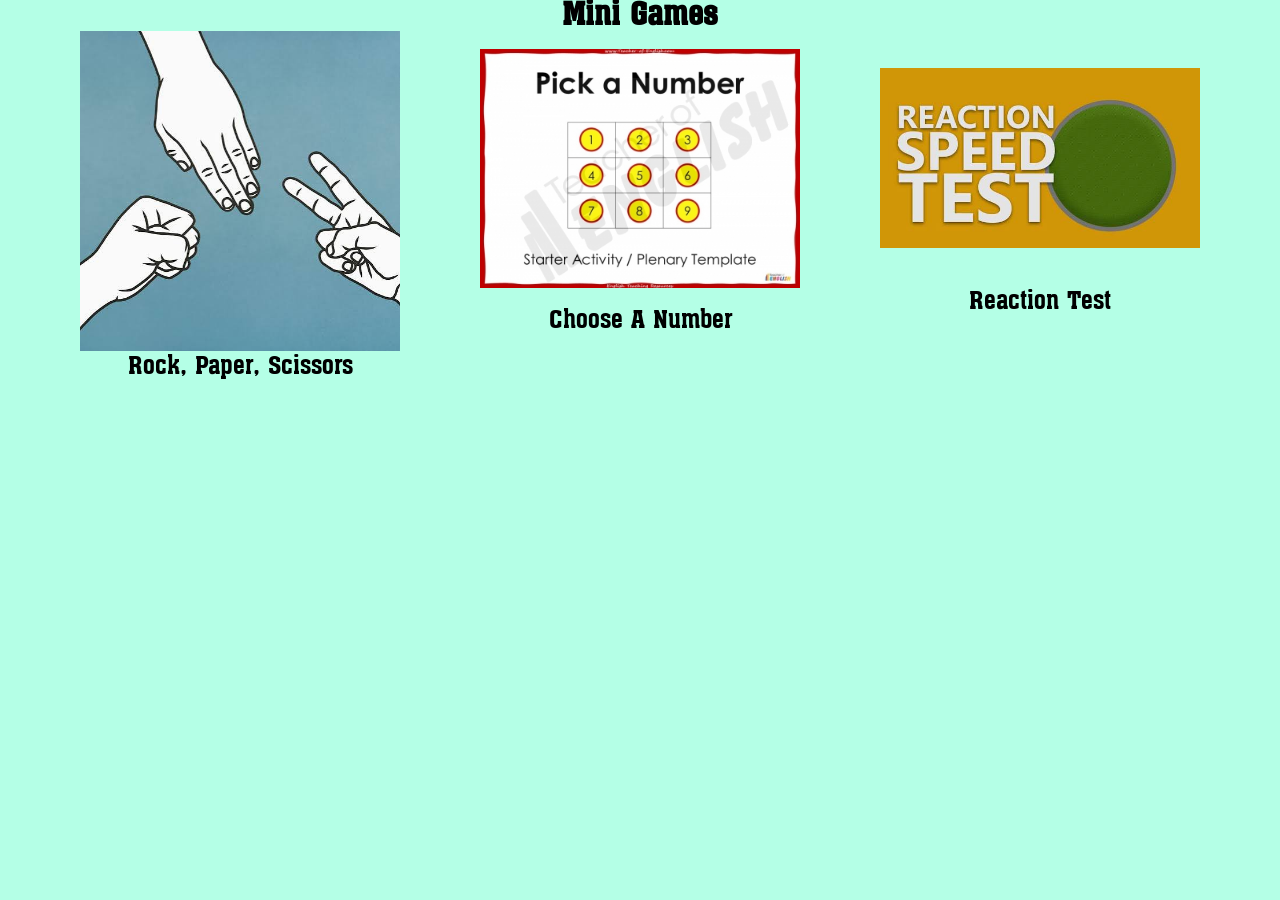
<file: index.html>
<!DOCTYPE html>
<html lang="en">
<head>
    <meta charset="UTF-8">
    <meta name="viewport" content="width=device-width, initial-scale=1.0">
    <title>Mini Games</title>
    <link rel="stylesheet" href="style.css">
</head>
<body>
    <h1>
        Mini Games
    </h1>
    <div class="main">
        <div class="game">
            <div><img src="imgs/rockpaperscissors.jpg" alt=""></div>
            <div onclick="window.location.href = 'rps.html'" class="rps name">Rock, Paper, Scissors</div>
        </div>
        <div class="game">
            <div><img src="imgs/chooseanumbr.JPG" alt=""></div>
            <div onclick="window.location.href = 'number.html'" class="can name">Choose A Number</div>
        </div>
        <div class="game">
            <div><img src="imgs/reactiontest.jpg" alt=""></div>
            <div class="rt name">Reaction Test</div>
        </div>
    </div>
</body>
</html>

<!--добавить переход на страницу number.html. создать страницу number.html. -->
</file>
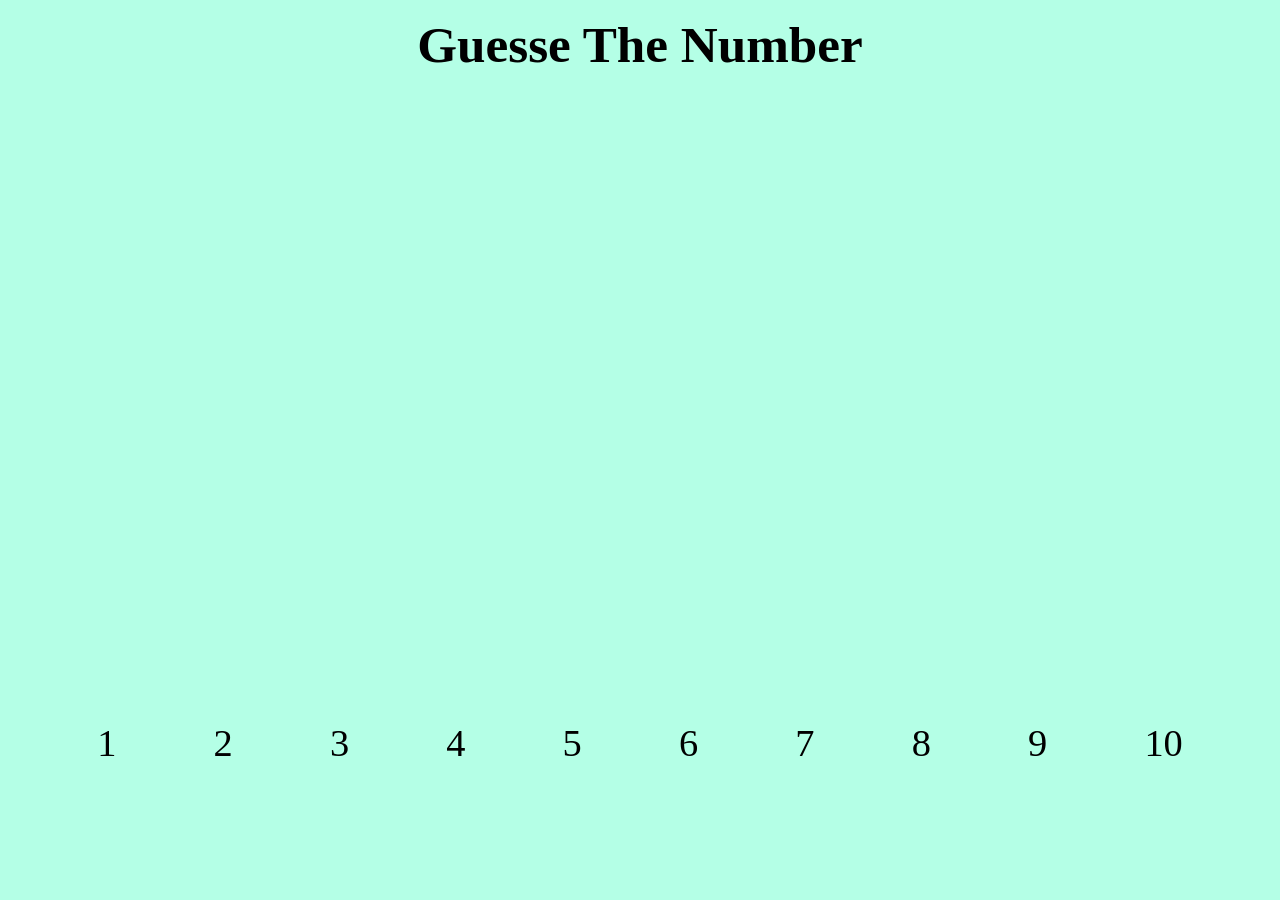
<file: number.html>
<!DOCTYPE html>
<html lang="en">
<head>
    <meta charset="UTF-8">
    <meta name="viewport" content="width=device-width, initial-scale=1.0">
    <title>Guesse The Number</title>
    <link rel="stylesheet" href="number.css">
</head>
<body>
    <H1>Guesse The Number</H1>
    <div class="Numbers">
        <div class="number">1</div>
        <div class="number">2</div>
        <div class="number">3</div>
        <div class="number">4</div>
        <div class="number">5</div>
        <div class="number">6</div>
        <div class="number">7</div>
        <div class="number">8</div>
        <div class="number">9</div>
        <div class="number">10</div>
    </div>
</body>
</html>
</file>
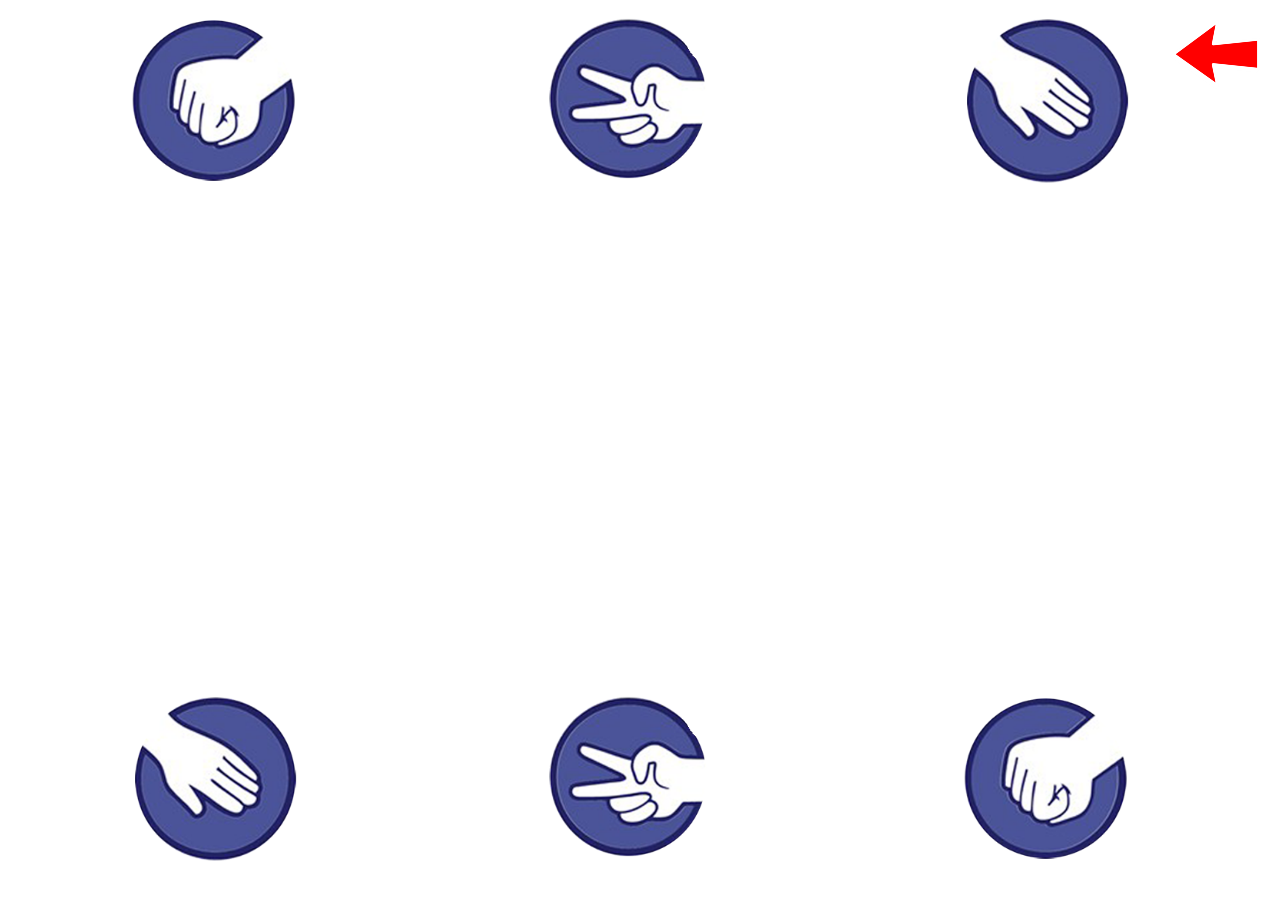
<file: rps.html>
<!DOCTYPE html>
<html lang="en">
<head>
    <meta charset="UTF-8">
    <meta name="viewport" content="width=device-width, initial-scale=1.0">
    <title>rock paper scissors</title>
    <link rel="stylesheet" href="rps.css">
    <script src="rps.js" defer></script>
</head>
<body>
    <img id="home" onclick="window.location.href = 'index.html'" src="imgs/L.png" alt="">
    <img id="comprock" src="imgs/Rock.png" alt="" class="compobject">
    <img id="compScis" src="imgs/Scis.png" alt="" class="compobject">
    <img id="comppaper" src="imgs/Paper.png" alt="" class="compobject">

    <img id="Paperuser" src="imgs/Paper.png" alt="" onclick="clickpaper()" class="userobject">
    <img id="Scisuser" src="imgs/Scis.png" alt="" onclick="clickscis()" class="userobject">
    <img id="Rockuser" src="imgs/Rock.png" alt="" onclick="clickrock()" class="userobject">

    <div class="result">You Won


    </div>
    <div class="buttonbox">
    <button onclick="restart()" class="RESTART" >RESTART</button>
</div>
</body>
</html>
</file>
<file: style.css>
@font-face {
    font-family: sfont;
    src: url(a-assuannr.woff2);
}


*{
    padding: 0;
    margin: 0;
}

.main{
    width: 100vw;
    display: flex;
    justify-content: space-evenly;
}

h1{
    width: 100vw;
    text-align: center;
}

body{
    background-color: rgb(180, 255, 230);
    font-family: sfont, sans-serif ;
}

.name{
    font-size: 25px;
    text-align: center;
    transition: 0.7s;
}

.name:hover{
    transform: scale(1.5);
}

.game{
    width: 25vw;
    height: 25vw;
    display: flex;
    flex-direction: column;
    justify-content: space-evenly;
}

.game img{
    width: 25vw;
    

}
</file>
<file: number.css>
*{
    margin: 0;
    padding: 0;
}

body{
    background-color: rgb(180, 255, 230);
}

h1{
    position: absolute;
    width: 100vw;
    text-align: center;
    font-size: 4vw;
    top: 15px;
}

.Numbers{
    position: absolute;
    height: 35vh;
    width: 100vw;
    display: flex;
    bottom: 0;
    justify-content: space-evenly;
    font-size: 3vw;
    align-items: center;
    
}
.number{
    transition: 0.5s;
}

.number:hover{
    font-size: 6vw;
    
}
</file>
<file: rps.css>
*{
    margin: 0;
    padding: 0;
    user-select: none;
}

.userobject{
    position: absolute;
    bottom: 15px;
    width: 15vw;
    transition: 0.5s;
}

.compobject{
    position: absolute;
    top: 15px;
    width: 15vw;
    transition: 0.5s;
}

#Paperuser, #comprock{
    left: 10vw;

}

#Scisuser, #compScis{
    left: 42.5vw;
}

#Rockuser, #comppaper{
    right: 10vw;
}

.clickpaper{
   transform: translate(32vw, -30vh); 
}

.clickscis{
    transform: translate(0, -30vh);
}

.clickrock{
    transform: translate(-32vw, -30vh);
}

.compscis{
    transform: translate(0, 30vh);
}

.comprock{
    transform: translate(32vw, 30vh);
}

.comppaper{
    transform: translate(-32vw, 30vh);
}

.result{
    position: relative;
    width: 100vw;
    text-align: center;
    height: 100vh;
    align-content: center;
    font-size: 4vw;
    opacity: 0;
    z-index: -5;
}

.buttonbox{
    position: absolute;
    top: 55vh;
    width: 100vw;
    display: flex;
    justify-content: center;
}


.RESTART{
    position: relative;
    text-align: center;
    align-content: center;
    font-size: 2vw;
    opacity: 0;
    z-index: 1;
    padding: 10px;
}



.showresult{
    z-index: 1;
}

#home{
    position: absolute;
    top: 20px;
    right: 20px;

}
</file>
